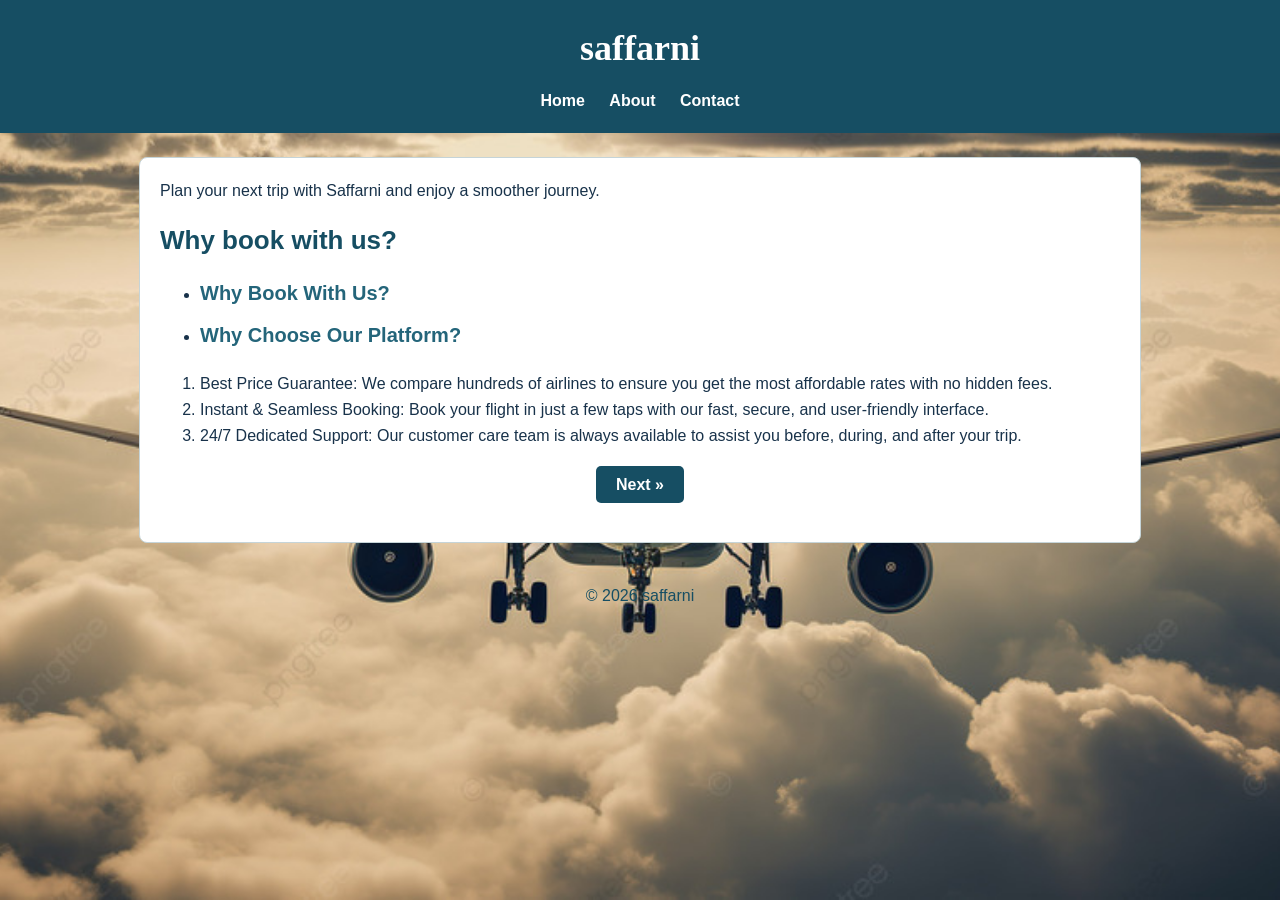
<file: index.html>
<!DOCTYPE html>
<html lang="en">
<head>
    <meta charset="UTF-8">
    <meta name="viewport" content="width=device-width, initial-scale=1.0">
    <title>Home | Saffarni</title>
    <link rel="stylesheet" href="css/style.css">
</head>
<body>
    <header>
        <h1>saffarni</h1>
        <nav>
            <a href="index.html">Home</a>
            <a href="about.html">About</a>
            <a href="contact.html">Contact</a>
        </nav>
    </header>
    <main>
        <p>Plan your next trip with Saffarni and enjoy a smoother journey.</p>
        <section>
            <h2>Why book with us?</h2>
            <article>
                <ul>
                    <li><h3>Why Book With Us?</h3></li>
                    <li><h3>Why Choose Our Platform?</h3></li>
                </ul>
                <ol>
                    <li>Best Price Guarantee: We compare hundreds of airlines to ensure you get the most affordable rates with no hidden fees.</li>
                    <li>Instant & Seamless Booking: Book your flight in just a few taps with our fast, secure, and user-friendly interface.</li>
                    <li>24/7 Dedicated Support: Our customer care team is always available to assist you before, during, and after your trip.</li>
                </ol>
            </article>
        </section>
        <div class="center">
            <a href="about.html" class="btn">Next &raquo;</a>
        </div>
    </main>
    <footer>
        <p>&copy; 2026 saffarni</p>
    </footer>
</body>
</html>
</file>
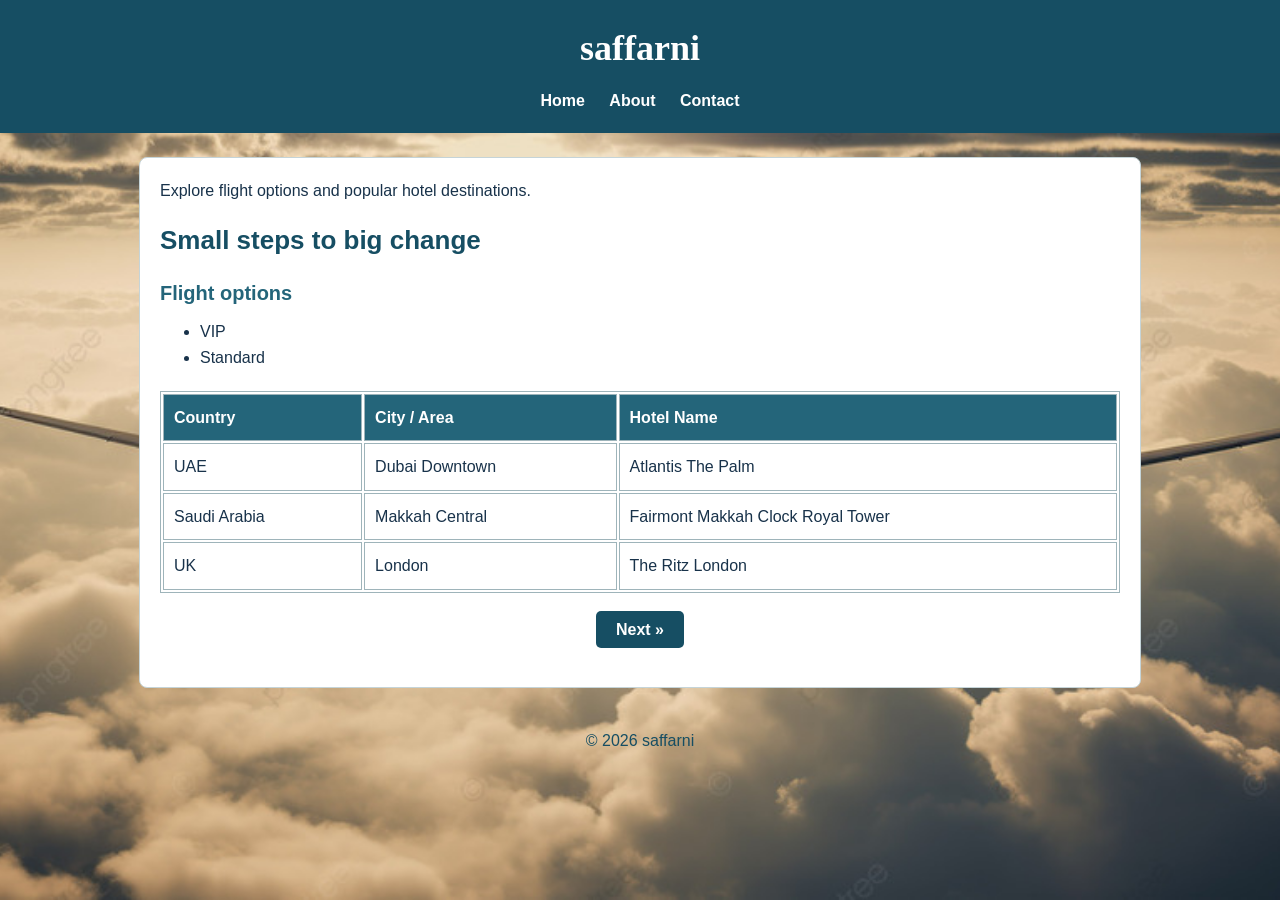
<file: about.html>
<!DOCTYPE html>
<html lang="en">
<head>
    <meta charset="UTF-8">
    <meta name="viewport" content="width=device-width, initial-scale=1.0">
    <title>About | Saffarni</title>
    <link rel="stylesheet" href="css/style.css">
</head>
<body>
    <header>
        <h1>saffarni</h1>
        <nav>
            <a href="index.html">Home</a>
            <a href="about.html">About</a>
            <a href="contact.html">Contact</a>
        </nav>
    </header>
    <main>
        <p>Explore flight options and popular hotel destinations.</p>
        <h2>Small steps to big change</h2>
        <h3>Flight options</h3>
        <ul>
            <li>VIP</li>
            <li>Standard</li>
        </ul>
        <table>
            <thead>
                <tr>
                    <th>Country</th>
                    <th>City / Area</th>
                    <th>Hotel Name</th>
                </tr>
            </thead>
            <tbody>
                <tr>
                    <td>UAE</td>
                    <td>Dubai Downtown</td>
                    <td>Atlantis The Palm</td>
                </tr>
                <tr>
                    <td>Saudi Arabia</td>
                    <td>Makkah Central</td>
                    <td>Fairmont Makkah Clock Royal Tower</td>
                </tr>
                <tr>
                    <td>UK</td>
                    <td>London</td>
                    <td>The Ritz London</td>
                </tr>
            </tbody>
        </table>
        <div class="center">
            <a href="contact.html" class="btn">Next &raquo;</a>
        </div>
    </main>
    <footer>
        <p>&copy; 2026 saffarni</p>
    </footer>
</body>
</html>
</file>
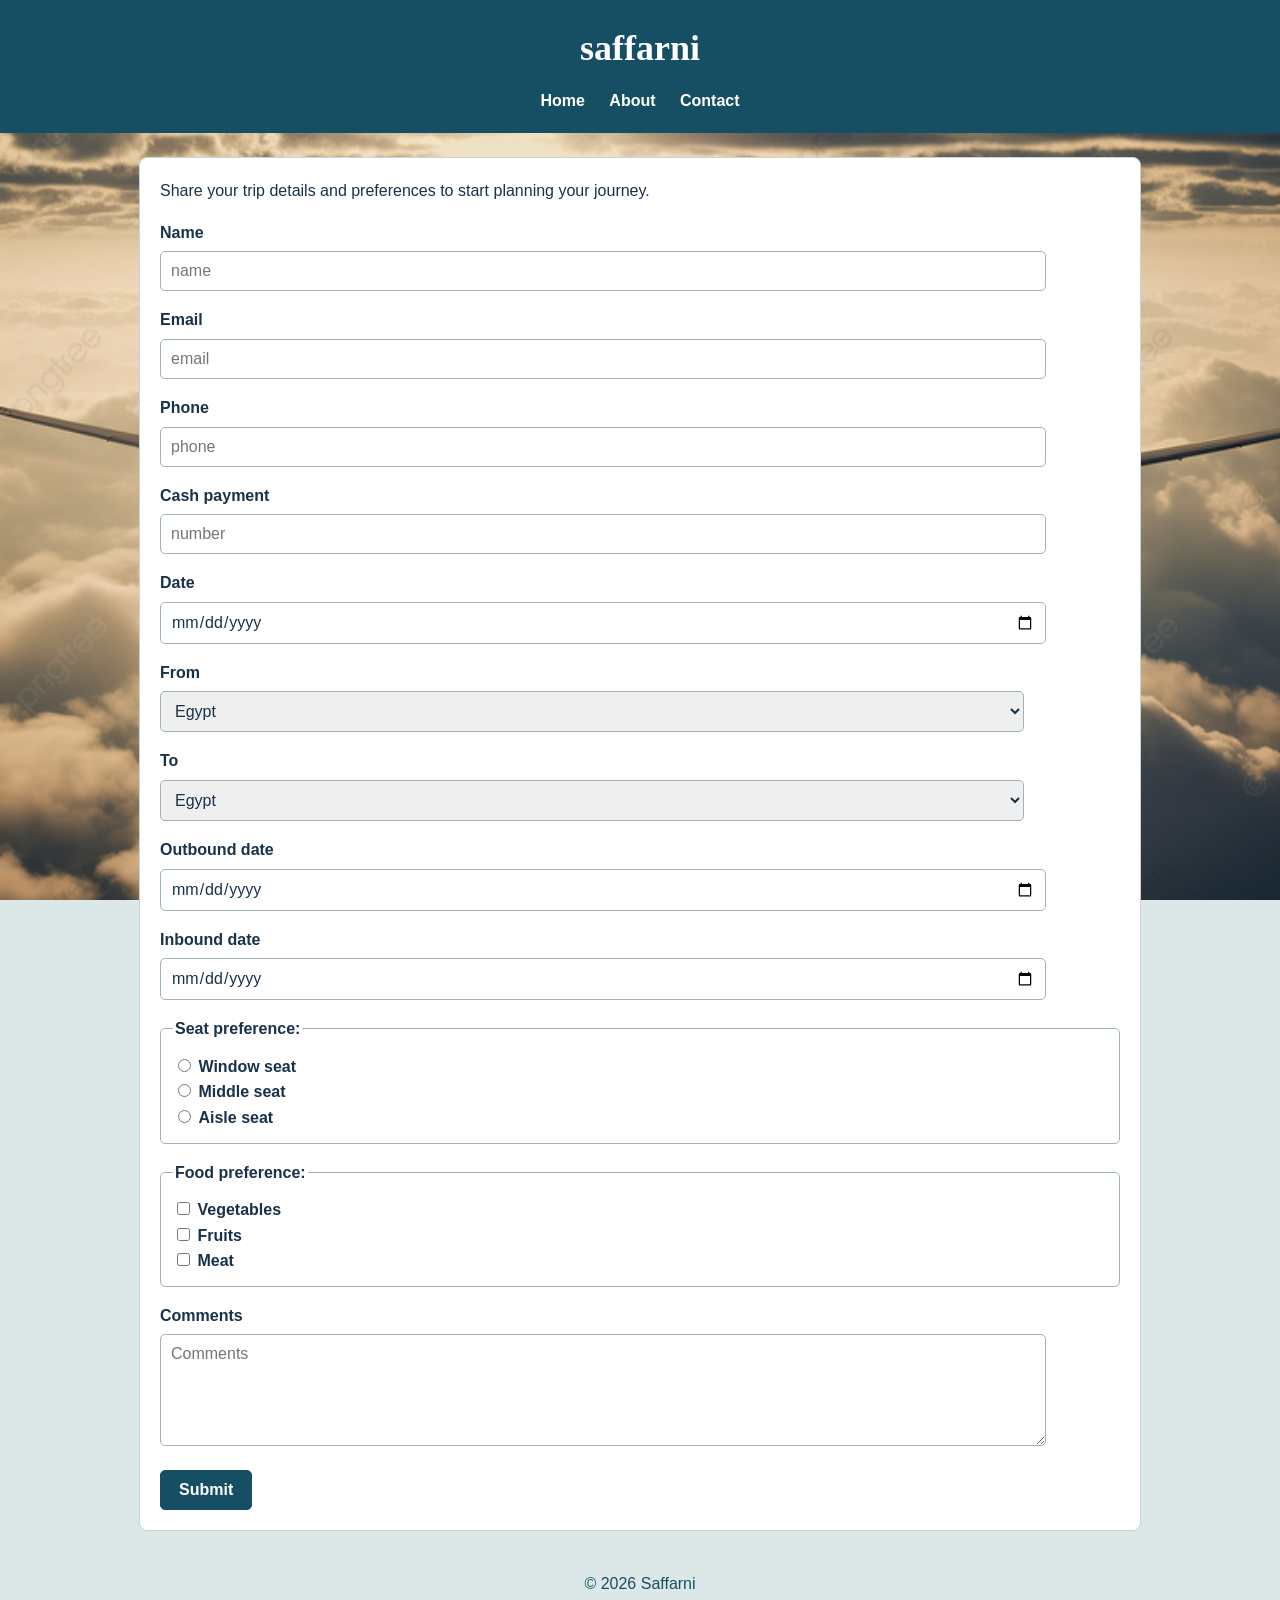
<file: contact.html>
<!DOCTYPE html>
<html lang="en">
<head>
    <meta charset="UTF-8">
    <meta name="viewport" content="width=device-width, initial-scale=1.0">
    <title>Contact | Saffarni</title>
    <link rel="stylesheet" href="css/style.css">
</head>
<body>
    <header>
        <h1>saffarni</h1>
        <nav>
            <a href="index.html">Home</a>
            <a href="about.html">About</a>
            <a href="contact.html">Contact</a>
        </nav>
    </header>
    <main>
        <p>Share your trip details and preferences to start planning your journey.</p>
        <form>
            <div class="row">
                <label for="name">Name</label><br>
                <input class="field" type="text" id="name" name="name" placeholder="name" required>
            </div>
            <div class="row">
                <label for="email">Email</label><br>
                <input class="field" type="email" id="email" name="email" placeholder="email" required>
            </div>
            <div class="row">
                <label for="phone">Phone</label><br>
                <input class="field" type="tel" id="phone" name="phone" placeholder="phone" required>
            </div>
            <div class="row">
                <label for="payment">Cash payment</label><br>
                <input class="field" type="number" id="payment" name="payment" placeholder="number" required>
            </div>
            <div class="row">
                <label for="date">Date</label><br>
                <input class="field" type="date" id="date" name="date" required>
            </div>
            <div class="row">
                <label for="from">From</label><br>
                <select class="field" id="from" name="from">
                    <option value="egypt">Egypt</option>
                    <option value="canada">Canada</option>
                    <option value="japan">Japan</option>
                </select>
            </div>
            <div class="row">
                <label for="to">To</label><br>
                <select class="field" id="to" name="to">
                    <option value="egypt">Egypt</option>
                    <option value="canada">Canada</option>
                    <option value="japan">Japan</option>
                </select>
            </div>
            <div class="row">
                <label for="outbound-date">Outbound date</label><br>
                <input class="field" type="date" id="outbound-date" name="outbound-date" required>
            </div>
            <div class="row">
                <label for="inbound-date">Inbound date</label><br>
                <input class="field" type="date" id="inbound-date" name="inbound-date" required>
            </div>
            <fieldset>
                <legend>Seat preference:</legend>
                <div>
                    <input type="radio" id="window" name="level" value="1" required>
                    <label for="window">Window seat</label>
                </div>
                <div>
                    <input type="radio" id="middle" name="level" value="2" required>
                    <label for="middle">Middle seat</label>
                </div>
                <div>
                    <input type="radio" id="seat-neighbor" name="level" value="3" required>
                    <label for="seat-neighbor">Aisle seat</label>
                </div>
            </fieldset>
            <fieldset>
                <legend>Food preference:</legend>
                <div>
                    <input type="checkbox" id="vegetables" name="food" value="vegetables" required>
                    <label for="vegetables">Vegetables</label>
                </div>
                <div>
                    <input type="checkbox" id="fruits" name="food" value="fruits" required>
                    <label for="fruits">Fruits</label>
                </div>
                <div>
                    <input type="checkbox" id="meat" name="food" value="meat" required>
                    <label for="meat">Meat</label>
                </div>
            </fieldset>
            <div class="row">
                <label for="comment">Comments</label><br>
                <textarea class="field" id="comment" name="comment" rows="5" cols="30" placeholder="Comments"></textarea>
            </div>
            <button type="submit">Submit</button>
        </form>
    </main>
    <footer>
        <p>&copy; 2026 Saffarni</p>
    </footer>
</body>
</html>
</file>
<file: css/style.css>
body {
    margin: 0;
    color: #18324a;
    font-family: Arial, Helvetica, sans-serif;
    font-size: 16px;
    line-height: 1.6;
    background-color: #dce8e8;
    background-image: url('../assets/airplane-background.jpg');
    background-repeat: no-repeat;
    background-size: cover;
    background-position: center;
    background-attachment: fixed;
}

header {
    padding: 20px;
    color: #ffffff;
    text-align: center;
    background-color: #164e63;
}

h1 {
    margin: 0 0 10px;
    color: #ffffff;
    font-family: Georgia, 'Times New Roman', serif;
    font-size: 36px;
    text-align: center;
}

nav {
    margin: 10px 0 0;
    text-align: center;
}

nav a {
    margin: 0 10px;
    color: #ffffff;
    font-weight: bold;
    text-decoration: none;
}

main {
    width: 85%;
    max-width: 960px;
    margin: 24px auto;
    padding: 20px;
    background-color: #ffffff;
    border: 1px solid #c5d4d8;
    border-radius: 8px;
}

h2 {
    margin: 0 0 16px;
    color: #164e63;
    font-size: 26px;
}

h3 {
    margin: 0 0 10px;
    color: #24657a;
    font-size: 20px;
}

p {
    margin: 0 0 16px;
}

ul,
ol {
    margin: 0 0 20px;
}

table {
    width: 100%;
    border: 1px solid #9eb4ba;
}

th,
td {
    padding: 10px;
    border: 1px solid #9eb4ba;
    text-align: left;
}

th {
    color: #ffffff;
    background-color: #24657a;
}

.row {
    margin: 0 0 16px;
}

label,
legend {
    font-weight: bold;
}

.field {
    width: 90%;
    margin: 6px 0 0;
    padding: 10px;
    color: #18324a;
    font-family: Arial, Helvetica, sans-serif;
    font-size: 16px;
    border: 1px solid #9eb4ba;
    border-radius: 5px;
}

fieldset {
    margin: 0 0 16px;
    padding: 12px;
    border: 1px solid #9eb4ba;
    border-radius: 5px;
}

button {
    padding: 10px 18px;
    color: #ffffff;
    font-size: 16px;
    font-weight: bold;
    background-color: #164e63;
    border: 1px solid #164e63;
    border-radius: 5px;
}

.center {
    margin: 24px 0;
    text-align: center;
}

.btn {
    padding: 10px 20px;
    color: #ffffff;
    font-weight: bold;
    text-decoration: none;
    background-color: #164e63;
    border-radius: 5px;
}

footer {
    padding: 16px;
    color: #164e63;
    text-align: center;
}
</file>
